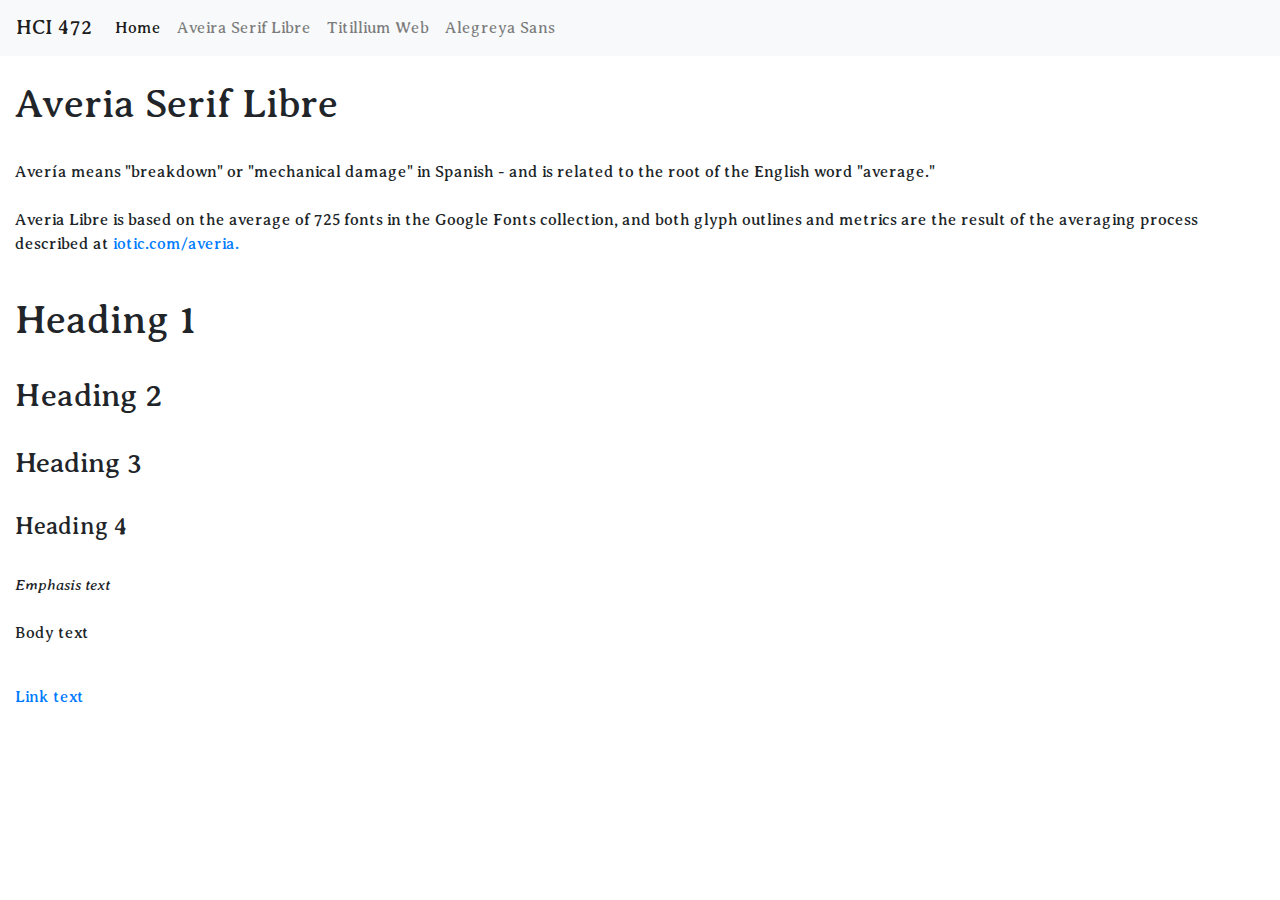
<file: font_1.html>
<!doctype html>
<html lang="en">
  <head>
    <!-- Required meta tags -->
    <meta charset="utf-8">
    <meta name="viewport" content="width=device-width, initial-scale=1, shrink-to-fit=no">


    <!-- Bootstrap CSS -->
    <link rel="stylesheet" href="https://stackpath.bootstrapcdn.com/bootstrap/4.5.2/css/bootstrap.min.css" integrity="sha384-JcKb8q3iqJ61gNV9KGb8thSsNjpSL0n8PARn9HuZOnIxN0hoP+VmmDGMN5t9UJ0Z" crossorigin="anonymous">

    <!-- Typeface CSS -->
    <link href="https://fonts.googleapis.com/css2?family=Averia+Serif+Libre:wght@400;700&display=swap" rel="stylesheet">
    <link rel="stylesheet" href="css/style.css">


  <title>HCI 472 - Typographic Heirarchies - Font 1</title>
  </head>
  <body>

    <nav class="navbar navbar-expand-lg navbar-light bg-light">

      <a class="navbar-brand" href="#">HCI 472</a>

      <button class="navbar-toggler" type="button" data-toggle="collapse" data-target="#navbarNavAltMarkup" aria-controls="navbarNavAltMarkup" aria-expanded="false" aria-label="Toggle navigation">
        <span class="navbar-toggler-icon"></span>
      </button>

      <div class="collapse navbar-collapse" id="navbarNavAltMarkup">
        <div class="navbar-nav">
          <a class="nav-link active" href="index.html">Home<span class="sr-only">(current)</span></a>
          <a class="nav-link" href="font_1.html">Aveira Serif Libre</a>
          <a class="nav-link" href="font_2.html">Titillium Web</a>
          <a class="nav-link" href="font_3.html">Alegreya Sans</a>

        </div>

      </div>

      </nav>

      <!-- Main content -->
      <br />
      <div class="container-fluid">
          <div class="row">
            <div class="col">
              <h1>Averia Serif Libre</h1><br />
              <p>
                Avería means "breakdown" or "mechanical damage" in Spanish - and is related to the root of the English word "average." <br /><br />
                Averia Libre is based on the average of 725 fonts in the Google Fonts collection, and both glyph outlines and metrics are the result of the averaging process described at <a href="http://iotic.com/averia/">iotic.com/averia.</a>
              </p>

            </div>

          </div> <br />

          <div class="row">
            <div class="col">
              <h1>Heading 1</h1>

            </div>

          </div> <br />

          <div class="row">
            <div class="col">
              <h2>Heading 2</h2>

            </div>

          </div> <br />

          <div class="row">
            <div class="col">
              <h3>Heading 3</h3>

            </div>

          </div> <br />

          <div class="row">
            <div class="col">
              <h4>Heading 4</h4>

            </div>

          </div> <br />

          <div class="row">
            <div class="col">
              <em>Emphasis text</em>

            </div>

          </div> <br />

          <div class="row">
            <div class="col">
              <p>Body text</p>

            </div>

          </div> <br />

          <div class="row">
            <div class="col">
              <a href="#">Link text</a>

            </div>

          </div>

        </div>

    <!-- Optional JavaScript -->
    <!-- jQuery first, then Popper.js, then Bootstrap JS -->
    <script src="https://code.jquery.com/jquery-3.5.1.slim.min.js" integrity="sha384-DfXdz2htPH0lsSSs5nCTpuj/zy4C+OGpamoFVy38MVBnE+IbbVYUew+OrCXaRkfj" crossorigin="anonymous"></script>
    <script src="https://cdn.jsdelivr.net/npm/popper.js@1.16.1/dist/umd/popper.min.js" integrity="sha384-9/reFTGAW83EW2RDu2S0VKaIzap3H66lZH81PoYlFhbGU+6BZp6G7niu735Sk7lN" crossorigin="anonymous"></script>
    <script src="https://stackpath.bootstrapcdn.com/bootstrap/4.5.2/js/bootstrap.min.js" integrity="sha384-B4gt1jrGC7Jh4AgTPSdUtOBvfO8shuf57BaghqFfPlYxofvL8/KUEfYiJOMMV+rV" crossorigin="anonymous"></script>
  </body>
</html>
</file>
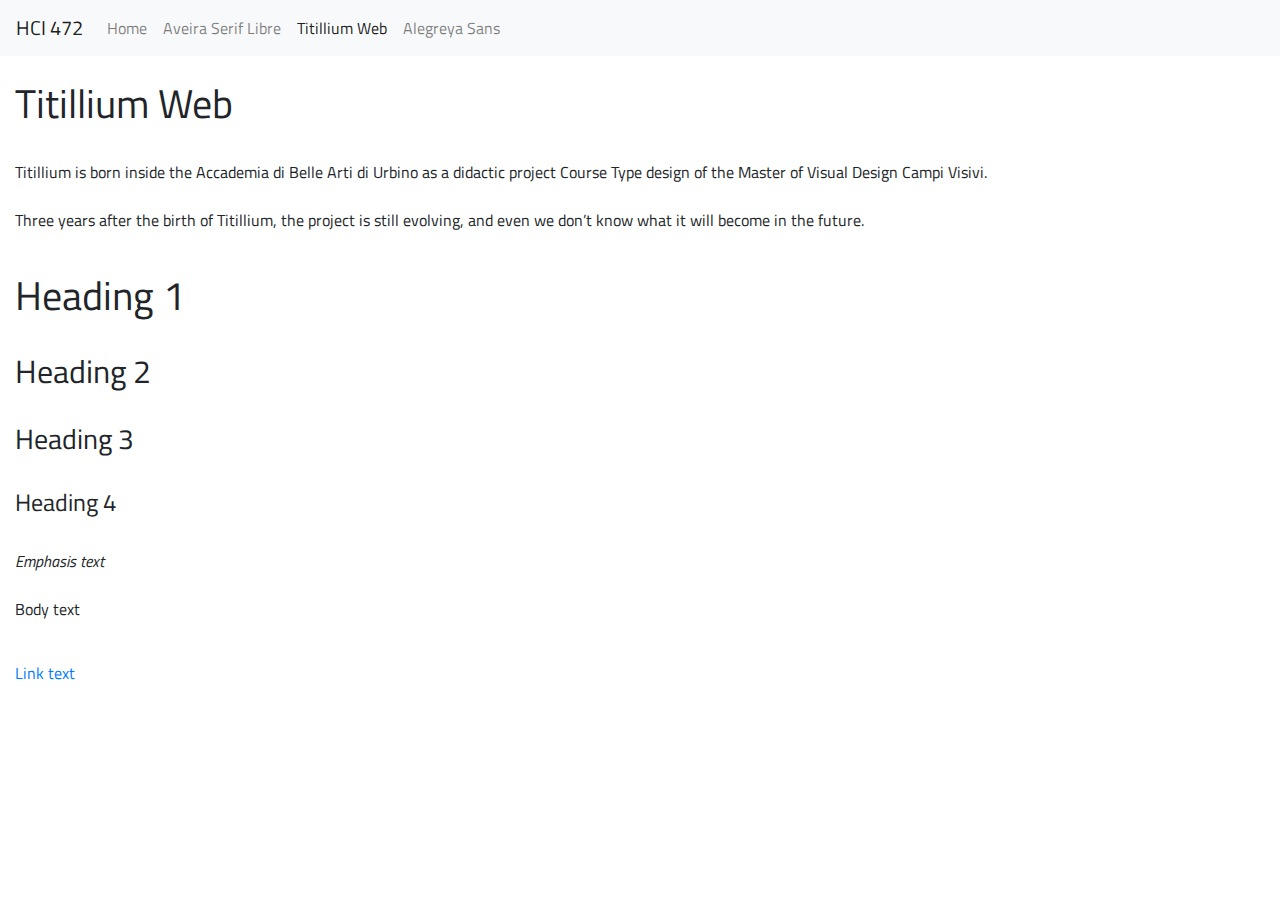
<file: font_2.html>
<!doctype html>
<html lang="en">
  <head>
    <!-- Required meta tags -->
    <meta charset="utf-8">
    <meta name="viewport" content="width=device-width, initial-scale=1, shrink-to-fit=no">


    <!-- Bootstrap CSS -->
    <link rel="stylesheet" href="https://stackpath.bootstrapcdn.com/bootstrap/4.5.2/css/bootstrap.min.css" integrity="sha384-JcKb8q3iqJ61gNV9KGb8thSsNjpSL0n8PARn9HuZOnIxN0hoP+VmmDGMN5t9UJ0Z" crossorigin="anonymous">

    <!-- Typeface CSS -->
    <link href="https://fonts.googleapis.com/css2?family=Titillium+Web&display=swap" rel="stylesheet">
    <link rel="stylesheet" href="css/style_2.css">

    <title>HCI 472 - Typographic Heirarchies - Font 2</title>

  </head>
  <body>
    <nav class="navbar navbar-expand-lg navbar-light bg-light">

      <a class="navbar-brand" href="#">HCI 472</a>

      <button class="navbar-toggler" type="button" data-toggle="collapse" data-target="#navbarNavAltMarkup" aria-controls="navbarNavAltMarkup" aria-expanded="false" aria-label="Toggle navigation">
        <span class="navbar-toggler-icon"></span>
      </button>

      <div class="collapse navbar-collapse" id="navbarNavAltMarkup">
        <div class="navbar-nav">
          <a class="nav-link" href="index.html">Home <span class="sr-only">(current)</span></a>
          <a class="nav-link" href="font_1.html">Aveira Serif Libre</a>
          <a class="nav-link active" href="font_2.html">Titillium Web</a>
          <a class="nav-link" href="font_3.html">Alegreya Sans</a>
        </div>
      </div>
      </nav>

      <!-- Main content -->
      <br />
      <div class="container-fluid">
          <div class="row">
            <div class="col">
              <h1>Titillium Web</h1><br />
              <p>
                Titillium is born inside the Accademia di Belle Arti di Urbino as a didactic project Course Type design of the Master of Visual Design Campi Visivi. <br /><br />

                Three years after the birth of Titillium, the project is still evolving, and even we don’t know what it will become in the future.
              </p>

            </div>

          </div> <br />

          <div class="row">
            <div class="col">
              <h1>Heading 1</h1>

            </div>

          </div> <br />

          <div class="row">
            <div class="col">
              <h2>Heading 2</h2>

            </div>

          </div> <br />

          <div class="row">
            <div class="col">
              <h3>Heading 3</h3>

            </div>

          </div> <br />

          <div class="row">
            <div class="col">
              <h4>Heading 4</h4>

            </div>

          </div> <br />

          <div class="row">
            <div class="col">
              <em>Emphasis text</em>

            </div>

          </div> <br />

          <div class="row">
            <div class="col">
              <p>Body text</p>

            </div>

          </div> <br />

          <div class="row">
            <div class="col">
              <a href="#">Link text</a>

            </div>

          </div>

        </div>

    <!-- Optional JavaScript -->
    <!-- jQuery first, then Popper.js, then Bootstrap JS -->
    <script src="https://code.jquery.com/jquery-3.5.1.slim.min.js" integrity="sha384-DfXdz2htPH0lsSSs5nCTpuj/zy4C+OGpamoFVy38MVBnE+IbbVYUew+OrCXaRkfj" crossorigin="anonymous"></script>
    <script src="https://cdn.jsdelivr.net/npm/popper.js@1.16.1/dist/umd/popper.min.js" integrity="sha384-9/reFTGAW83EW2RDu2S0VKaIzap3H66lZH81PoYlFhbGU+6BZp6G7niu735Sk7lN" crossorigin="anonymous"></script>
    <script src="https://stackpath.bootstrapcdn.com/bootstrap/4.5.2/js/bootstrap.min.js" integrity="sha384-B4gt1jrGC7Jh4AgTPSdUtOBvfO8shuf57BaghqFfPlYxofvL8/KUEfYiJOMMV+rV" crossorigin="anonymous"></script>
  </body>
</html>
</file>
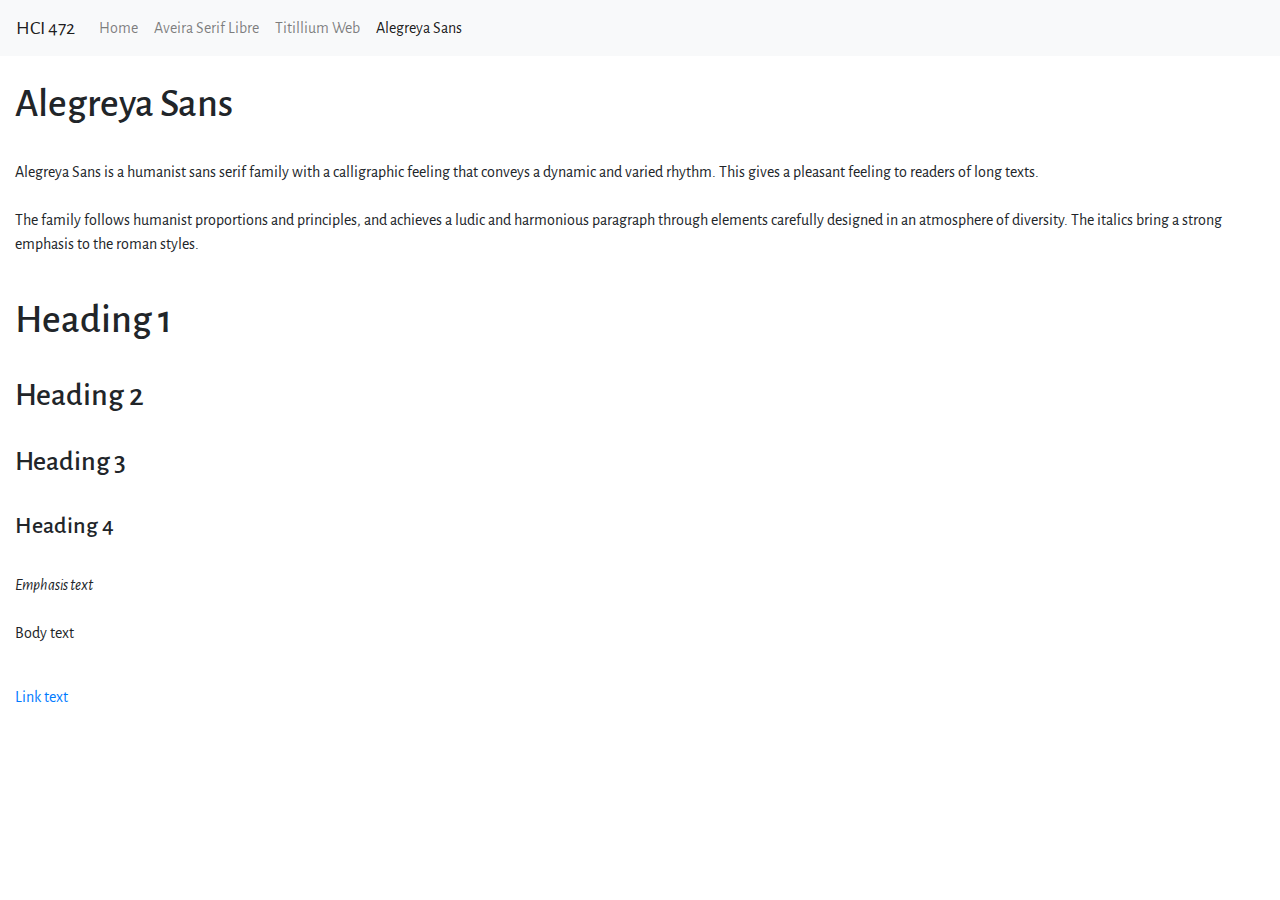
<file: font_3.html>
<!doctype html>
<html lang="en">
  <head>
    <!-- Required meta tags -->
    <meta charset="utf-8">
    <meta name="viewport" content="width=device-width, initial-scale=1, shrink-to-fit=no">


    <!-- Bootstrap CSS -->
    <link rel="stylesheet" href="https://stackpath.bootstrapcdn.com/bootstrap/4.5.2/css/bootstrap.min.css" integrity="sha384-JcKb8q3iqJ61gNV9KGb8thSsNjpSL0n8PARn9HuZOnIxN0hoP+VmmDGMN5t9UJ0Z" crossorigin="anonymous">

    <!-- Typeface CSS -->
    <link href="https://fonts.googleapis.com/css2?family=Alegreya+Sans&display=swap" rel="stylesheet">
    <link rel="stylesheet" href="css/style_3.css">

    <title>HCI 472 - Typographic Heirarchies - Font 3</title>

  </head>

  <body>
    <nav class="navbar navbar-expand-lg navbar-light bg-light">

      <a class="navbar-brand" href="#">HCI 472</a>

      <button class="navbar-toggler" type="button" data-toggle="collapse" data-target="#navbarNavAltMarkup" aria-controls="navbarNavAltMarkup" aria-expanded="false" aria-label="Toggle navigation">
        <span class="navbar-toggler-icon"></span>
      </button>

      <div class="collapse navbar-collapse" id="navbarNavAltMarkup">
        <div class="navbar-nav">
          <a class="nav-link" href="index.html">Home <span class="sr-only">(current)</span></a>
          <a class="nav-link" href="font_1.html">Aveira Serif Libre</a>
          <a class="nav-link" href="font_2.html">Titillium Web</a>
          <a class="nav-link active" href="font_3.html">Alegreya Sans</a>

        </div>
      </div>
      </nav>

      <!-- Main content -->
      <br />
      <div class="container-fluid">
          <div class="row">
            <div class="col">
              <h1>Alegreya Sans</h1><br />
              <p>
                Alegreya Sans is a humanist sans serif family with a calligraphic feeling that conveys a dynamic and varied rhythm. This gives a pleasant feeling to readers of long texts. <br /><br />

                The family follows humanist proportions and principles, and achieves a ludic and harmonious paragraph through elements carefully designed in an atmosphere of diversity. The italics bring a strong emphasis to the roman styles.
              </p>

            </div>

          </div> <br />

          <div class="row">
            <div class="col">
              <h1>Heading 1</h1>

            </div>

          </div> <br />

          <div class="row">
            <div class="col">
              <h2>Heading 2</h2>

            </div>

          </div> <br />

          <div class="row">
            <div class="col">
              <h3>Heading 3</h3>

            </div>

          </div> <br />

          <div class="row">
            <div class="col">
              <h4>Heading 4</h4>

            </div>

          </div> <br />

          <div class="row">
            <div class="col">
              <em>Emphasis text</em>

            </div>

          </div> <br />

          <div class="row">
            <div class="col">
              <p>Body text</p>

            </div>

          </div> <br />

          <div class="row">
            <div class="col">
              <a href="#">Link text</a>

            </div>

          </div>

        </div>

    <!-- Optional JavaScript -->
    <!-- jQuery first, then Popper.js, then Bootstrap JS -->
    <script src="https://code.jquery.com/jquery-3.5.1.slim.min.js" integrity="sha384-DfXdz2htPH0lsSSs5nCTpuj/zy4C+OGpamoFVy38MVBnE+IbbVYUew+OrCXaRkfj" crossorigin="anonymous"></script>
    <script src="https://cdn.jsdelivr.net/npm/popper.js@1.16.1/dist/umd/popper.min.js" integrity="sha384-9/reFTGAW83EW2RDu2S0VKaIzap3H66lZH81PoYlFhbGU+6BZp6G7niu735Sk7lN" crossorigin="anonymous"></script>
    <script src="https://stackpath.bootstrapcdn.com/bootstrap/4.5.2/js/bootstrap.min.js" integrity="sha384-B4gt1jrGC7Jh4AgTPSdUtOBvfO8shuf57BaghqFfPlYxofvL8/KUEfYiJOMMV+rV" crossorigin="anonymous"></script>
  </body>
</html>
</file>
<file: css/style.css>
body {
  font-family: 'Averia Serif Libre', cursive;

};
</file>
<file: css/style_2.css>
body {
  font-family: 'Titillium Web', sans-serif;

};
</file>
<file: css/style_3.css>
body {
  font-family: 'Alegreya Sans', sans-serif;
  
};
</file>
